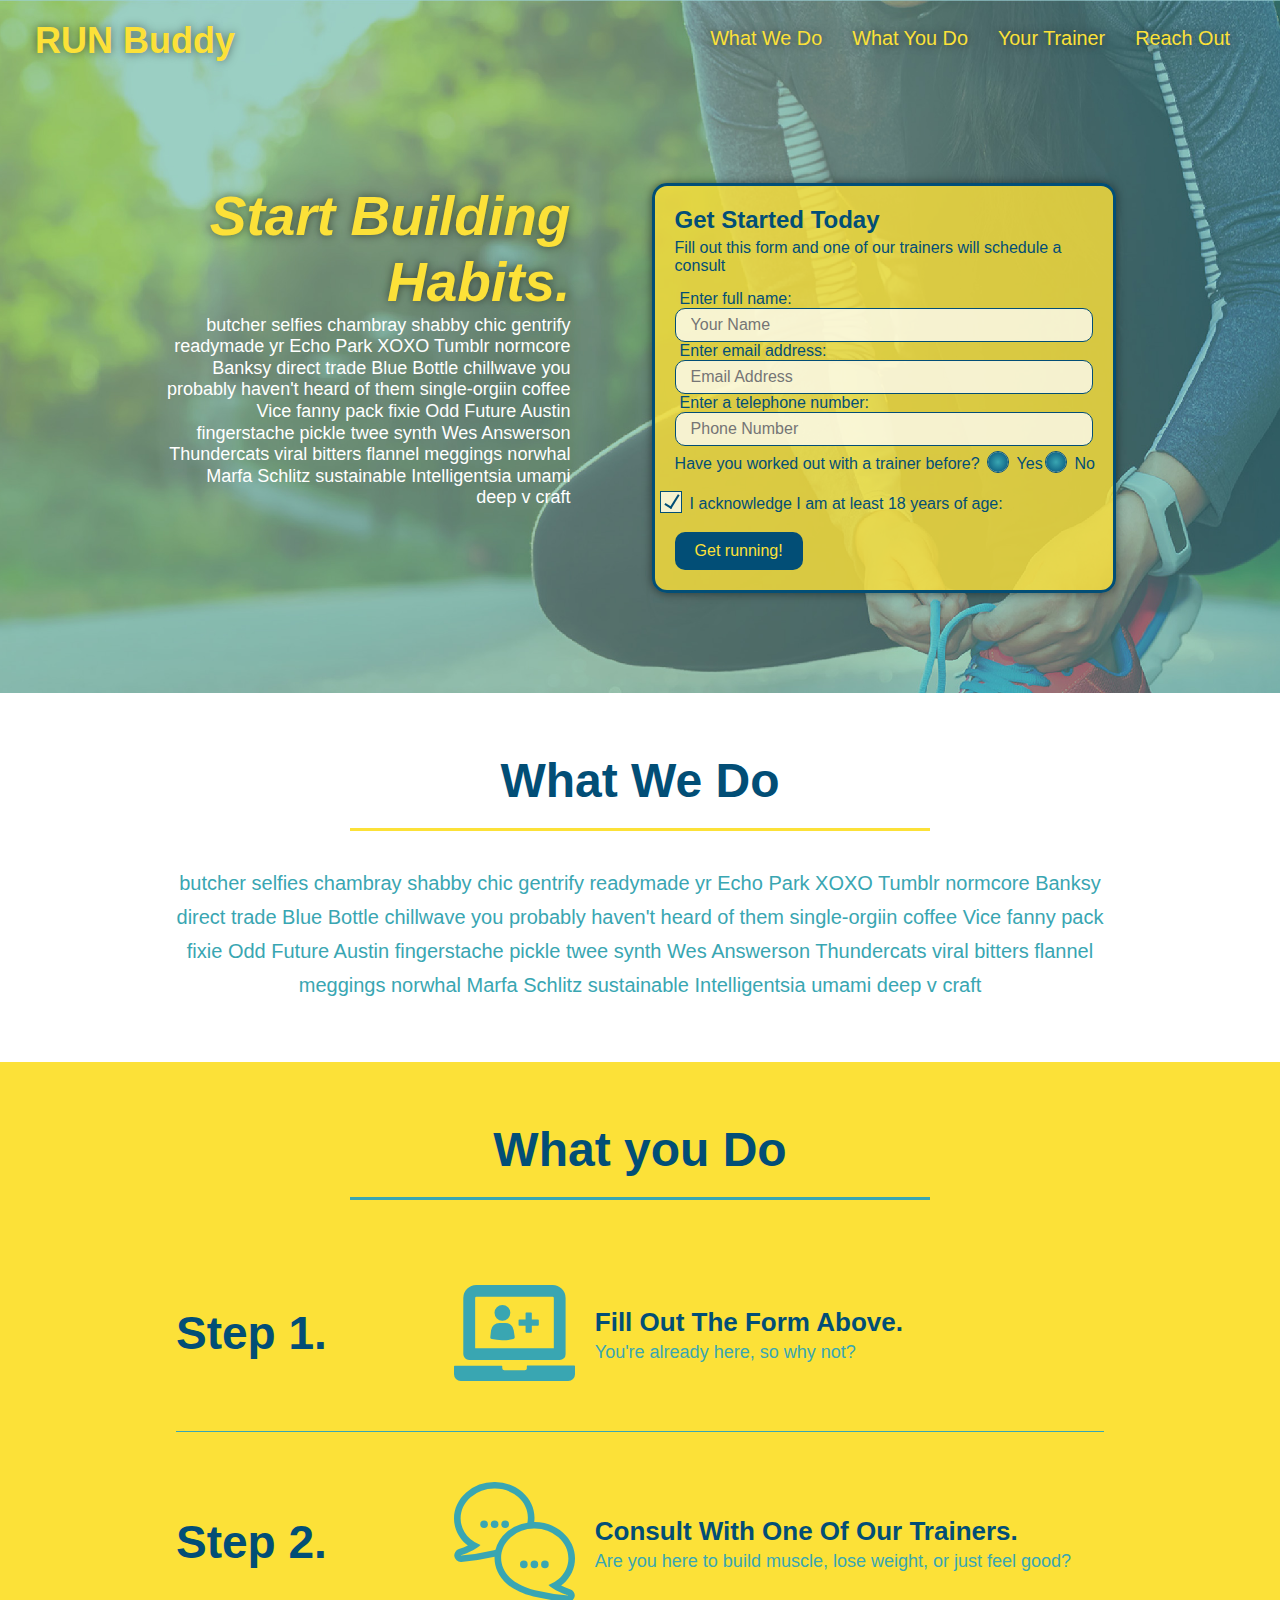
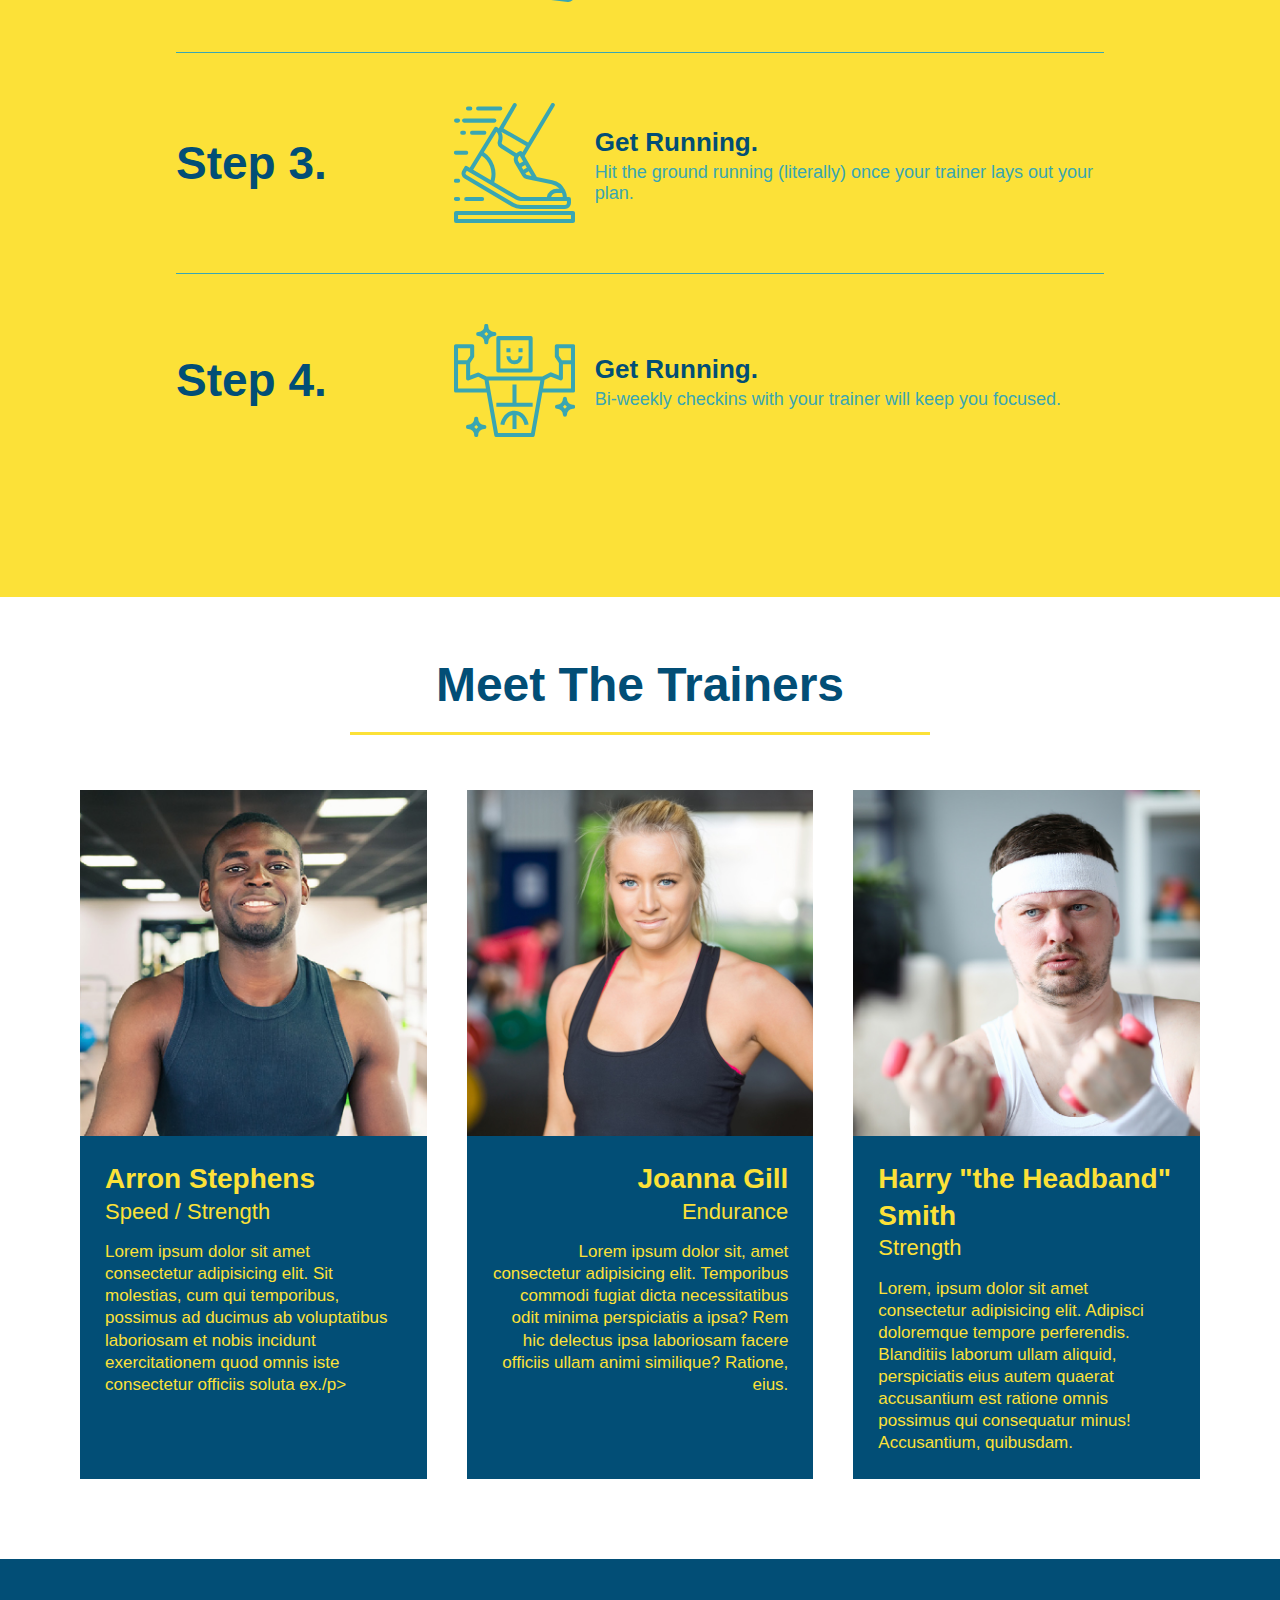
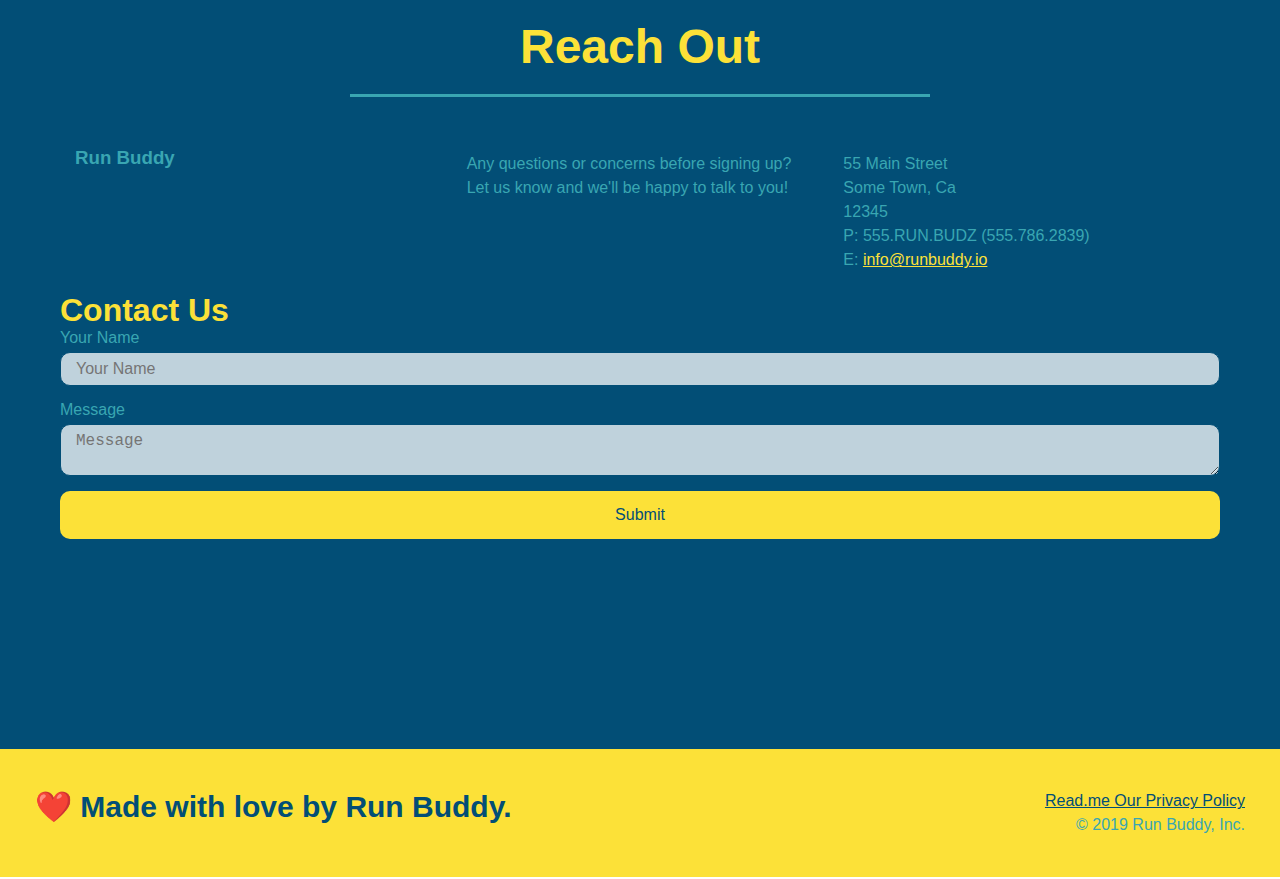
<file: index.html>
<DOCTYPE html>
<html lang="eng">
<head>
    <link rel="stylesheet" href="./assets/css/style.css" />
    <meta charset="UTF-8" />
    <title>Run Buddy</title>
    <meta name="viewport" content="width=device-width, initial-scale=">
<body>
     <!-- navigation -->
    <header>
    <h1>
        <a href="/"> RUN Buddy</a>
    </h1>
    <nav>
         <ul>
             <li>
                <a href="#what-we-do">What We Do</a>
            </li>
            <li>
                <a href="#what-you-do">What You Do</a>
            </li>
            <li>
                <a href="#your-trainers">Your Trainer</a>
            </li>
            <li>
                <a href="#reach-out">Reach Out</a>
            </li>
        </ul>
    </nav>
    </header>
        <!-- hero/jumbotron -->
        <section class="hero">
            <div class="hero-cta">
                <h2> Start Building Habits.</h2>
                <p>
                    butcher selfies chambray shabby chic gentrify readymade yr Echo Park XOXO Tumblr normcore Banksy direct trade Blue
                    Bottle chillwave you probably haven't heard of them single-orgiin coffee Vice fanny pack fixie Odd Future Austin 
                    fingerstache pickle twee synth Wes Answerson Thundercats viral bitters flannel meggings norwhal Marfa Schlitz sustainable Intelligentsia umami deep v craft
                </p>
            </div>

            <div class="hero-form">
                <h3>Get Started Today</h3>
                <p>Fill out this form and one of our trainers will schedule a consult</p>
            <!-- Add form element -->
            <form>
                <label for="name">Enter full name:</label>
                <input type="text" placeholder="Your Name" name="name" id="name" class="form-input"/>

                <label for="email">Enter email address:</label>
                <input type="email" placeholder="Email Address" name="email" id="email" class="form-input"/>

                <label for="phone">Enter a telephone number:</label>
                <input type="tel"placeholder="Phone Number" name="phone" id="phone" class="form-input"/>
                <p>
                    Have you worked out with a trainer before?
                    <span class="radio-wrapper">
                     <input type="radio" name="trainer confirm" id="trainer-yes" />
                     <label for="trainer-yes">Yes</label>
                    </span>
                    <span class="radio-wrapper">
                     <input type="radio" name="trainer confirm" id="trainer-no" />
                     <label for="trainer-no">No</label>
                    </span>
                </p>
                <p>
                    <span class="checkbox-wrapper">
                     <label for="checkbox">I acknowledge I am at least 18 years of age:</label>
                     <input id="checkbox" name="checkbox" type="checkbox" />
                    </span>
                </p>
                <button type="submit">
                    Get running!
                </button>
            </form>
            </div>
        </section>
        <!-- End hero -->

        <!--"what we do" section -->
        <section id="what-we-do" class="intro">
            <div class="flex-row">
                <h2 class="section-title primary-border">
                    What We Do
                </h2>
            </div>
            <div class="flex-row">
            <p> 
                butcher selfies chambray shabby chic gentrify readymade yr Echo Park XOXO Tumblr normcore Banksy direct trade Blue
                Bottle chillwave you probably haven't heard of them single-orgiin coffee Vice fanny pack fixie Odd Future Austin 
                fingerstache pickle twee synth Wes Answerson Thundercats viral bitters flannel meggings norwhal Marfa Schlitz sustainable Intelligentsia umami deep v craft
            </p>
            </div>
        </section>

        <!-- "what you do" section -->
        <section id="what-you-do" class="steps">
            <div class="flex-row">
                <h2 class="section-title secondary-border">What you Do</h2>
            </div>
            <div class="step">
                <h3>Step 1.</h3>
                <div class="step-info"> 
                    <div class="step-img">
                        <img src="./assets/images/step-1.svg" alt=""/>
                    </div>
                    <div class="step-text">
                        <h4>Fill Out The Form Above.</h4>
                        <p>You're already here, so why not?</p>
                    </div>
                </div>
            </div>
            <div class="step">
                <h3>Step 2.</h3>
                <div class="step-info">
                    <div class="step-img">
                    <img src="./assets/images/step-2.svg" alt="" />
                    </div>
                    <div class="step-text">
                        <h4>Consult With One Of Our Trainers.</h4>
                        <p>Are you here to build muscle, lose weight, or just feel good?</p>
                    </div>
                </div>  
            </div>

            <div class="step">
                <h3>Step 3.</h3>
                <div class="step-info">
                    <div class="step-img">
                        <img src="./assets/images/step-3.svg" alt="" />
                    </div>
                    <div class="step-text">
                        <h4>Get Running.</h4>
                        <p>Hit the ground running (literally) once your trainer lays out your plan.</p>
                    </div>
                </div>
            </div>

            <div class="step">
                <h3>Step 4.</h3>
                <div class="step-info">
                    <div class="step-img">
                        <img src="./assets/images/step-4.svg" alt="" />
                    </div>
                    <div class="step-text">
                        <h4>Get Running.</h4>
                        <p>Bi-weekly checkins with your trainer will keep you focused.</p>
                    </div>
                </div>
            </div>
        </section>

 <!-- "meet the trainers" section -->
    <section id="your-trainers" >
        <div class="flex-row">
            <h2 class="section-title primary-border">
                    Meet The Trainers
            </h2>
        </div>
        <div class="trainers">
            <article class="trainer">
                <img src="./assets/images/trainer-1.jpg" alt="Arron Stephens in his workout clothes, ready to pump iron" />
                <div class="trainer-bio text-left">
                    <h3 class="trainer-name">Arron Stephens</h3>
                    <h4 class="trainer-role">Speed / Strength</h4>
                    <p>Lorem ipsum dolor sit amet consectetur adipisicing elit. Sit molestias, cum qui temporibus, possimus ad ducimus ab voluptatibus laboriosam et nobis incidunt exercitationem quod omnis iste consectetur officiis soluta ex./p>
                </div>
            </article>    

            <article class="trainer">
                <img src="./assets/images/trainer-2.jpg" 
                    alt="Joanna Gill cooling off after a workout" />
                <div class="trainer-bio text-right">
                    <h3 class="trainer-name">Joanna Gill</h3>
                    <h4 class="trainer-role">Endurance</h4>
                    <p>Lorem ipsum dolor sit, amet consectetur adipisicing elit. Temporibus commodi fugiat dicta necessitatibus odit minima perspiciatis a ipsa? Rem hic delectus ipsa laboriosam facere officiis ullam animi similique? Ratione, eius.
                    </p>
                </div>
            </article>

            <article class="trainer">
                <img src="./assets/images/trainer-3.jpg" 
                    alt="Harry Smith wearing a headband and lifting comically small pink weights" />
                <div class="trainer-bio text-left">
                    <h3 class="trainer-name">Harry "the Headband" Smith</h3>
                    <h4 class="trainer-role">Strength</h4>
                    <p>Lorem, ipsum dolor sit amet consectetur adipisicing elit. Adipisci doloremque tempore perferendis. Blanditiis laborum ullam aliquid, perspiciatis eius autem quaerat accusantium est ratione omnis possimus qui consequatur minus! Accusantium, quibusdam.</p>
                </div>
            </article>
        </div>
        </section>

        <!-- "reach out" section-->
        <section id="reach out" class="contact">
            <div class="flex-row">
                <h2 class="section-title secondary-border">
                Reach Out
              </h2>
            </div>

            <div class="contact-info" >
                <h3>Run Buddy</h3>
                <p>
                    Any questions or concerns before signing up?
                    <br />
                   Let us know and we'll be happy to talk to you!
                </p>
              
                  <address>
                    55 Main Street <br />
                    Some Town, Ca <br />
                    12345 <br />
                    P: 555.RUN.BUDZ (555.786.2839)<br />
                    E: <a href="mailto://info@runbuddy.io">info@runbuddy.io</a>
                  </address>
              
                </div>
              
                <div class="contact-form">
                  <h3>Contact Us</h3>
                  <form>
                    <label for="contact-name">Your Name</label>
                    <input type="text" id="contact-name" placeholder="Your Name" />
              
                    <label for="contact-message">Message</label>
                    <textarea id="contact-message" placeholder="Message"></textarea>
              
                    <button type="submit">Submit</button>
                  </form>
                </div>
              
                <iframe
                  src="https://www.google.com/maps/embed?pb=!1m14!1m12!1m3!1d12182.30520634488!2d-74.0652613!3d40.2407219!2m3!1f0!2f0!3f0!3m2!1i1024!2i768!4f13.1!5e0!3m2!1sen!2sus!4v1561060983193!5m2!1sen!2sus"
                  frameborder="0" style="border:0" allowfullscreen>
                </iframe>
              
              </div>  
        </section>

        <!-- footer -->
        <footer class="flex-row">
                <h2>❤️ Made with love by Run Buddy.</h2>
            <div>
                <a href="./privacy-policy.html">Read.me Our Privacy Policy</a><br/>
                &copy; 2019 Run Buddy, Inc.
            </div>
        </footer>
</body>
</html>
</file>
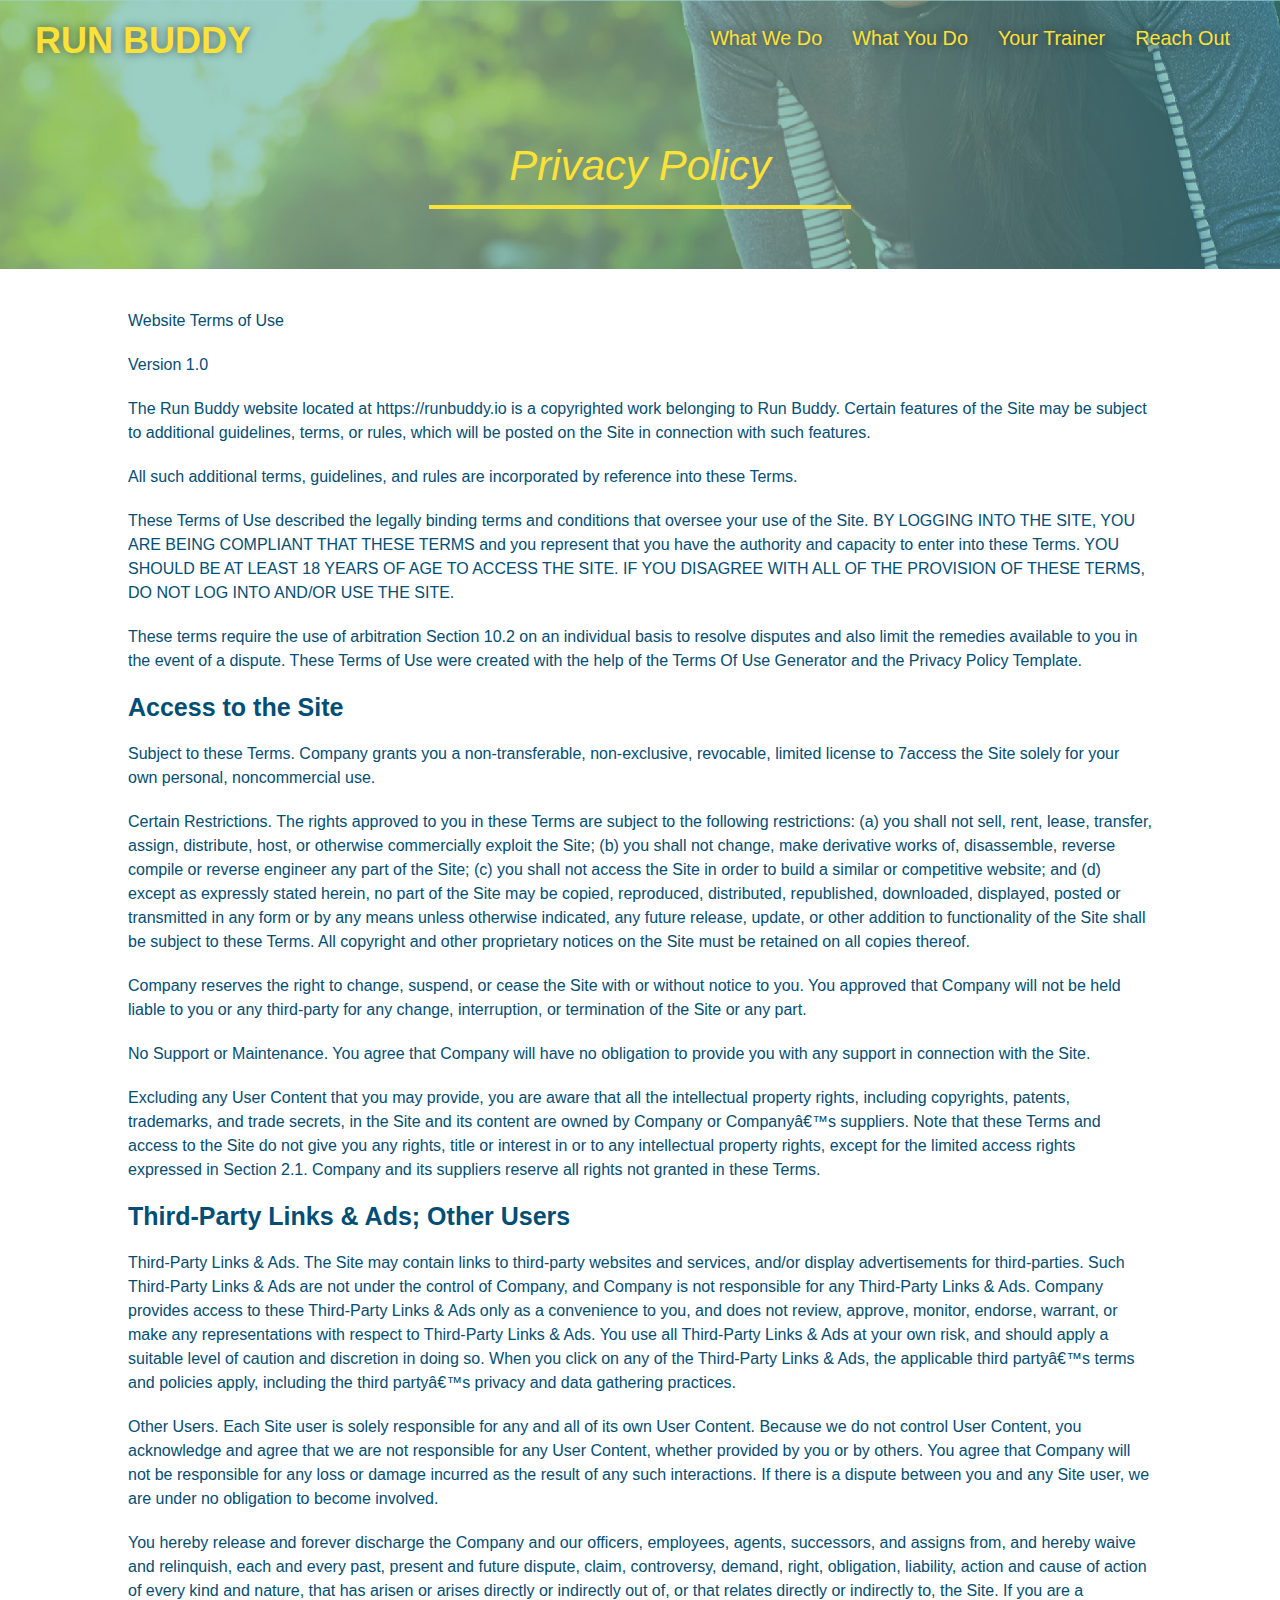
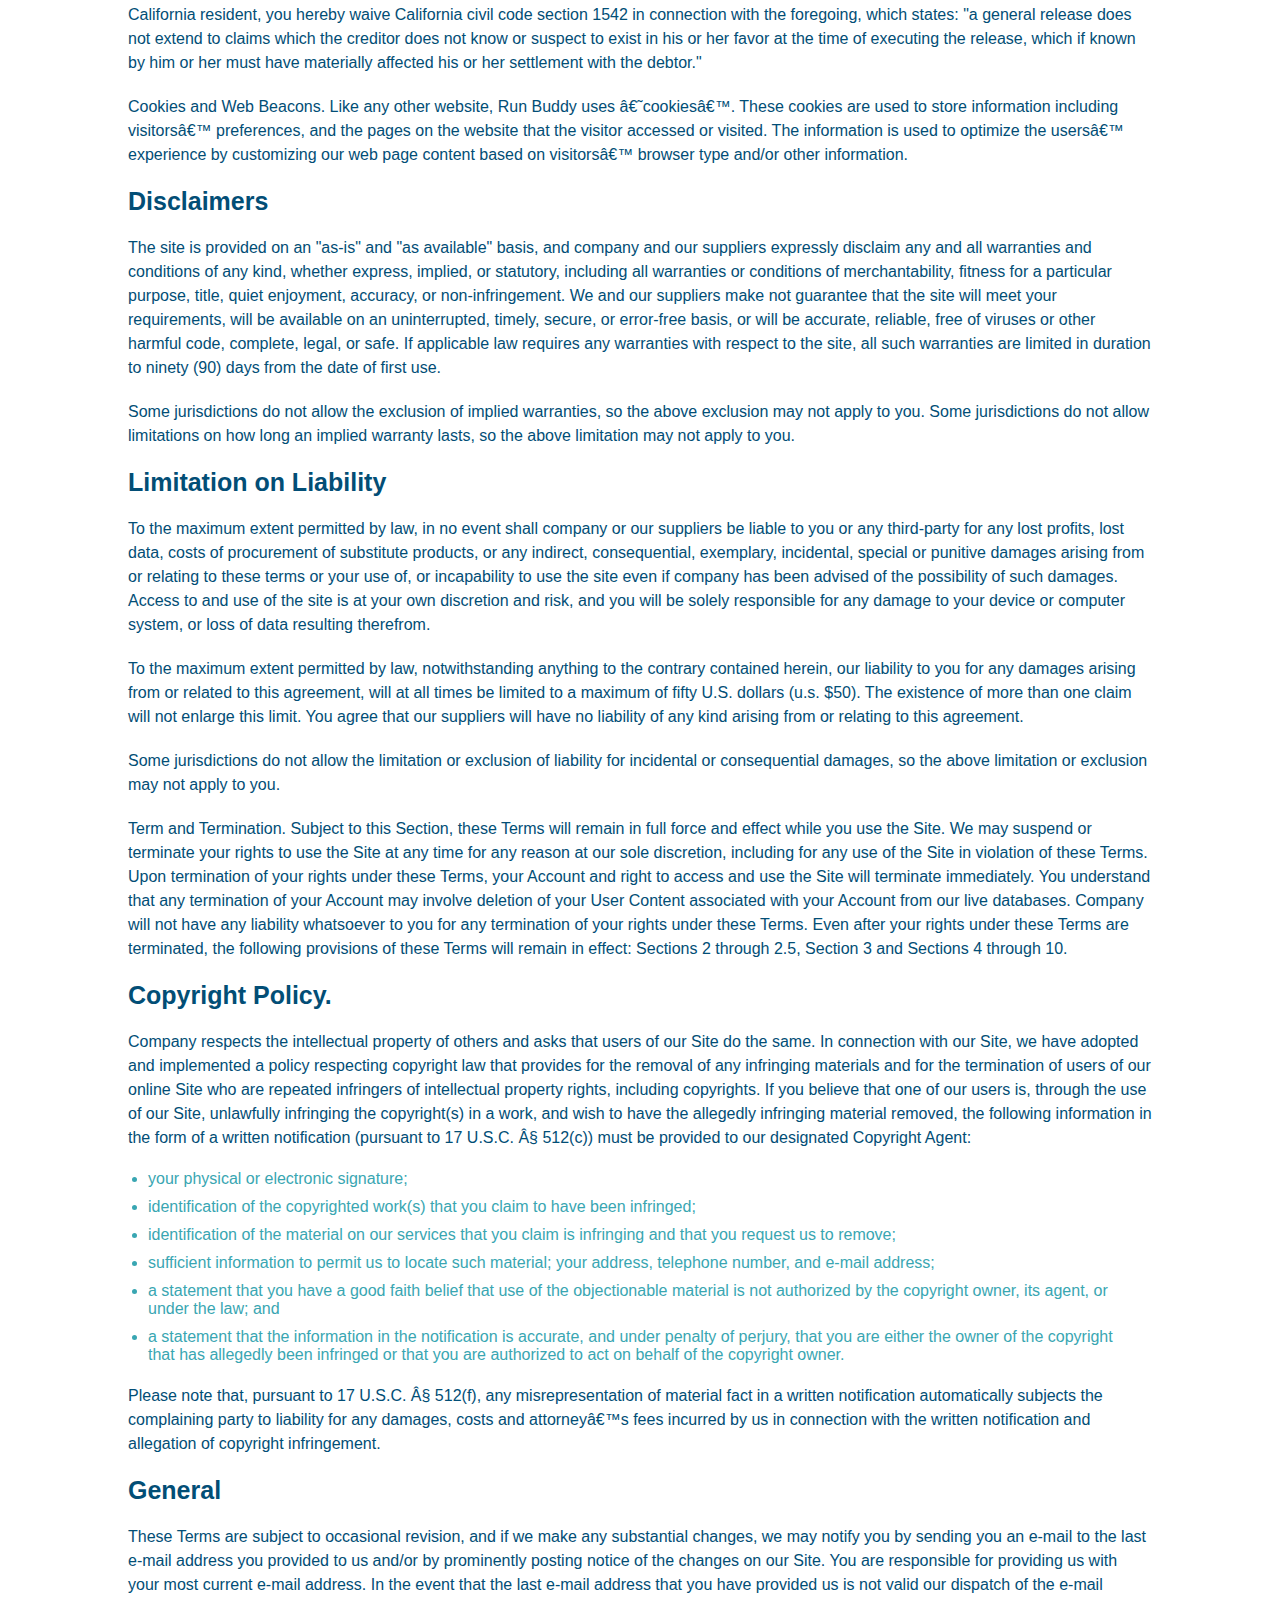
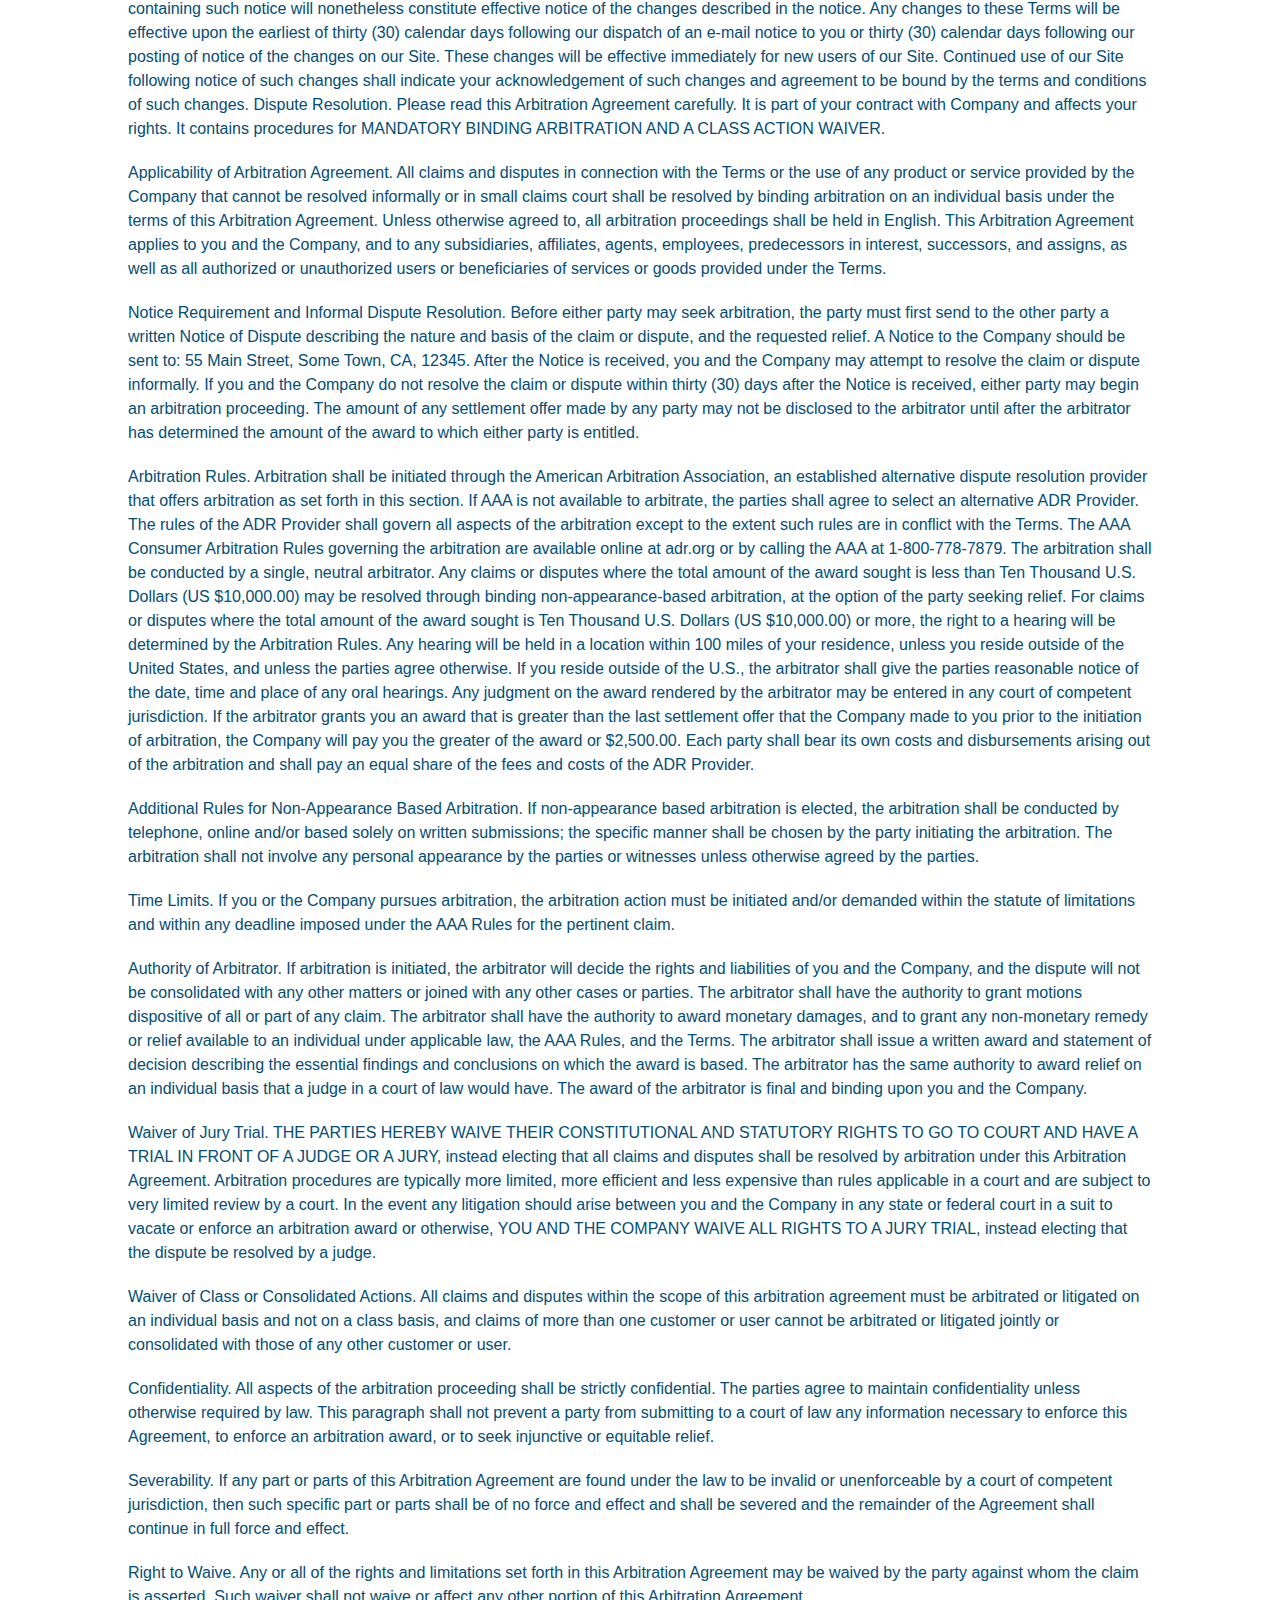
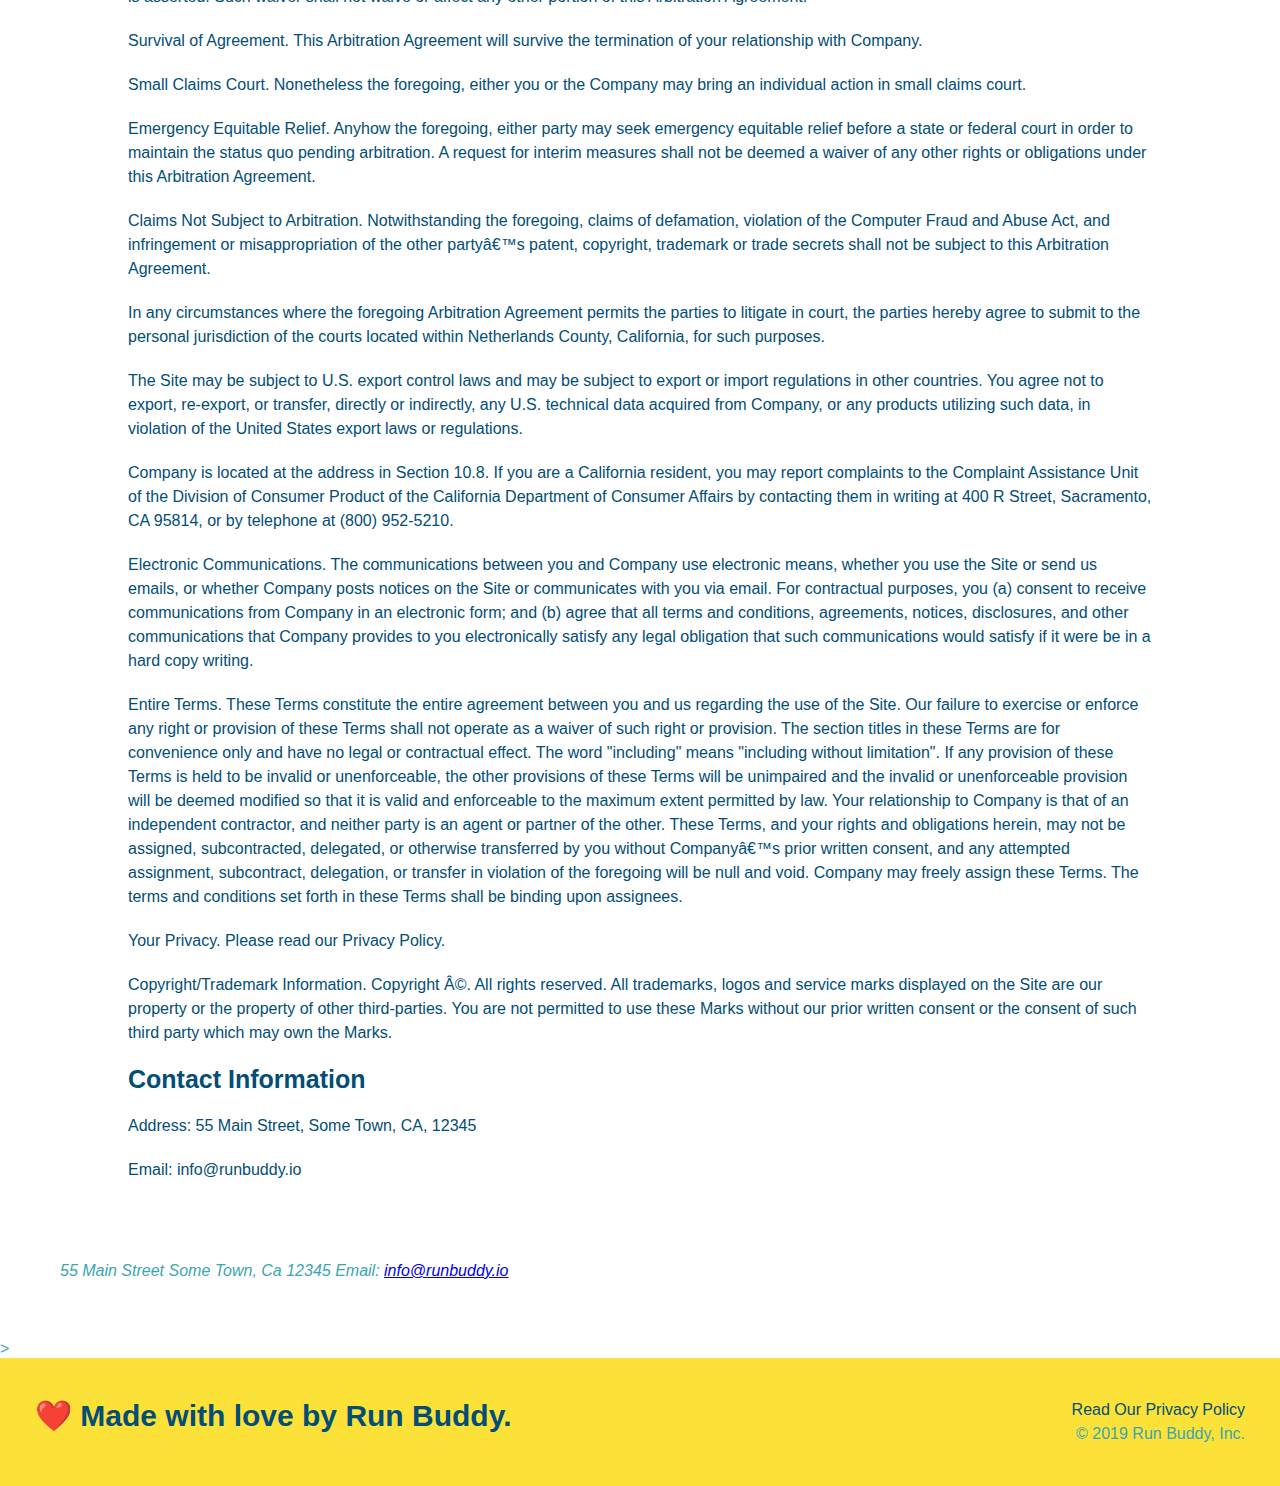
<file: privacy-policy.html>
<!DOCTYPE html>
<html lang="eng">
<head>

  <meta charset="UTF-8" />
  <link rel="stylesheet" href="./assets/css/secondary-styles.css" />
  <link rel="stylesheet" href="./assets/css/style.css" />
  <title>Privacy Policy - Run Buddy</title>
  <meta name="viewport" content="width=device-width, initial-scale=1.0" />
</head>

<body>
  <header>
    <h1>
      <a href="/">RUN BUDDY
      </a>
      </h1>
      <nav>
        <ul>
          <li>
            <a href="./index.html#what-we-do">What We Do</a>
          </li>
          <li>
            <a href="./index.html#what-you-do">What You Do</a>
          </li>
          <li>
            <a href="./index.html#your-trainers">Your Trainer</a>
          </li>
          <li>
            <a href="./index.html#reach-out">Reach Out</a>
          </li>
        </ul>
      </nav>
  </header>
    
<section class="hero hero-secondary">
  <h2 class="page-title">
    Privacy Policy
    </h2></section>   

<article class="secondary-content">
  <p>
    Website Terms of Use
  </p>
    
  <p>
    Version 1.0
  </p>
    
  <p>
    The Run Buddy website located at https://runbuddy.io is a copyrighted work belonging to Run Buddy. Certain
    features of the Site may be subject to additional guidelines, terms, or rules, which will be posted on the Site
    in connection with such features.
  </p>
    
  <p>
    All such additional terms, guidelines, and rules are incorporated by reference into these Terms.
  </p>
    
  <p>
    These Terms of Use described the legally binding terms and conditions that oversee your use of the Site. BY
    LOGGING INTO THE SITE, YOU ARE BEING COMPLIANT THAT THESE TERMS and you represent that you have the authority
    and capacity to enter into these Terms. YOU SHOULD BE AT LEAST 18 YEARS OF AGE TO ACCESS THE SITE. IF YOU
    DISAGREE WITH ALL OF THE PROVISION OF THESE TERMS, DO NOT LOG INTO AND/OR USE THE SITE.
  </p>
    
  <p>
    These terms require the use of arbitration Section 10.2 on an individual basis to resolve disputes and also
    limit the remedies available to you in the event of a dispute. These Terms of Use were created with the help of
    the Terms Of Use Generator and the Privacy Policy Template.
  </p>
    
  <h3>
    Access to the Site
  </h3>
    
  <p>
    Subject to these Terms. Company grants you a non-transferable, non-exclusive, revocable, limited license to
     7access the Site solely for your own personal, noncommercial use.
  </p>
    
  <p>
    Certain Restrictions. The rights approved to you in these Terms are subject to the following restrictions: (a)
     you shall not sell, rent, lease, transfer, assign, distribute, host, or otherwise commercially exploit the Site;
    (b) you shall not change, make derivative works of, disassemble, reverse compile or reverse engineer any part of
    the Site; (c) you shall not access the Site in order to build a similar or competitive website; and (d) except
    as expressly stated herein, no part of the Site may be copied, reproduced, distributed, republished, downloaded,
    displayed, posted or transmitted in any form or by any means unless otherwise indicated, any future release,
    update, or other addition to functionality of the Site shall be subject to these Terms. All copyright and other
    proprietary notices on the Site must be retained on all copies thereof.
    </p>
    
    <p>
    Company reserves the right to change, suspend, or cease the Site with or without notice to you. You approved
     that Company will not be held liable to you or any third-party for any change, interruption, or termination of
    the Site or any part.
    </p>
    
          <p>
            No Support or Maintenance. You agree that Company will have no obligation to provide you with any support in
            connection with the Site.
          </p>
    
          <p>
            Excluding any User Content that you may provide, you are aware that all the intellectual property rights,
            including copyrights, patents, trademarks, and trade secrets, in the Site and its content are owned by Company
            or Companyâ€™s suppliers. Note that these Terms and access to the Site do not give you any rights, title or
            interest in or to any intellectual property rights, except for the limited access rights expressed in Section
            2.1. Company and its suppliers reserve all rights not granted in these Terms.
          </p>
    
          <h3>
            Third-Party Links & Ads; Other Users
          </h3>
    
          <p>
            Third-Party Links & Ads. The Site may contain links to third-party websites and services, and/or display
            advertisements for third-parties. Such Third-Party Links & Ads are not under the control of Company, and Company
            is not responsible for any Third-Party Links & Ads. Company provides access to these Third-Party Links & Ads
            only as a convenience to you, and does not review, approve, monitor, endorse, warrant, or make any
            representations with respect to Third-Party Links & Ads. You use all Third-Party Links & Ads at your own risk,
            and should apply a suitable level of caution and discretion in doing so. When you click on any of the
            Third-Party Links & Ads, the applicable third partyâ€™s terms and policies apply, including the third partyâ€™s
            privacy and data gathering practices.
          </p>
    
          <p>
            Other Users. Each Site user is solely responsible for any and all of its own User Content. Because we do not
            control User Content, you acknowledge and agree that we are not responsible for any User Content, whether
            provided by you or by others. You agree that Company will not be responsible for any loss or damage incurred as
            the result of any such interactions. If there is a dispute between you and any Site user, we are under no
            obligation to become involved.
          </p>
    
          <p>
            You hereby release and forever discharge the Company and our officers, employees, agents, successors, and
            assigns from, and hereby waive and relinquish, each and every past, present and future dispute, claim,
            controversy, demand, right, obligation, liability, action and cause of action of every kind and nature, that has
            arisen or arises directly or indirectly out of, or that relates directly or indirectly to, the Site. If you are
            a California resident, you hereby waive California civil code section 1542 in connection with the foregoing,
            which states: "a general release does not extend to claims which the creditor does not know or suspect to exist
            in his or her favor at the time of executing the release, which if known by him or her must have materially
            affected his or her settlement with the debtor."
          </p>
    
          <p>
            Cookies and Web Beacons. Like any other website, Run Buddy uses â€˜cookiesâ€™. These cookies are used to store
            information including visitorsâ€™ preferences, and the pages on the website that the visitor accessed or visited.
            The information is used to optimize the usersâ€™ experience by customizing our web page content based on visitorsâ€™
            browser type and/or other information.
          </p>
    
          <h3>
            Disclaimers
          </h3>
    
          <p>
            The site is provided on an "as-is" and "as available" basis, and company and our suppliers expressly disclaim
            any and all warranties and conditions of any kind, whether express, implied, or statutory, including all
            warranties or conditions of merchantability, fitness for a particular purpose, title, quiet enjoyment, accuracy,
            or non-infringement. We and our suppliers make not guarantee that the site will meet your requirements, will be
            available on an uninterrupted, timely, secure, or error-free basis, or will be accurate, reliable, free of
            viruses or other harmful code, complete, legal, or safe. If applicable law requires any warranties with respect
            to the site, all such warranties are limited in duration to ninety (90) days from the date of first use.
          </p>
    
          <p>
            Some jurisdictions do not allow the exclusion of implied warranties, so the above exclusion may not apply to
            you. Some jurisdictions do not allow limitations on how long an implied warranty lasts, so the above limitation
            may not apply to you.
          </p>
    
          <h3>
            Limitation on Liability
          </h3>
    
          <p>
            To the maximum extent permitted by law, in no event shall company or our suppliers be liable to you or any
            third-party for any lost profits, lost data, costs of procurement of substitute products, or any indirect,
            consequential, exemplary, incidental, special or punitive damages arising from or relating to these terms or
            your use of, or incapability to use the site even if company has been advised of the possibility of such
            damages. Access to and use of the site is at your own discretion and risk, and you will be solely responsible
            for any damage to your device or computer system, or loss of data resulting therefrom.
          </p>
    
          <p>
            To the maximum extent permitted by law, notwithstanding anything to the contrary contained herein, our liability
            to you for any damages arising from or related to this agreement, will at all times be limited to a maximum of
            fifty U.S. dollars (u.s. $50). The existence of more than one claim will not enlarge this limit. You agree that
            our suppliers will have no liability of any kind arising from or relating to this agreement.
          </p>
    
          <p>
            Some jurisdictions do not allow the limitation or exclusion of liability for incidental or consequential
            damages, so the above limitation or exclusion may not apply to you.
          </p>
    
          <p>
            Term and Termination. Subject to this Section, these Terms will remain in full force and effect while you use
            the Site. We may suspend or terminate your rights to use the Site at any time for any reason at our sole
            discretion, including for any use of the Site in violation of these Terms. Upon termination of your rights under
            these Terms, your Account and right to access and use the Site will terminate immediately. You understand that
            any termination of your Account may involve deletion of your User Content associated with your Account from our
            live databases. Company will not have any liability whatsoever to you for any termination of your rights under
            these Terms. Even after your rights under these Terms are terminated, the following provisions of these Terms
            will remain in effect: Sections 2 through 2.5, Section 3 and Sections 4 through 10.
          </p>
    
          <h3>
            Copyright Policy.
          </h3>
    
          <p>
            Company respects the intellectual property of others and asks that users of our Site do the same. In connection
            with our Site, we have adopted and implemented a policy respecting copyright law that provides for the removal
            of any infringing materials and for the termination of users of our online Site who are repeated infringers of
            intellectual property rights, including copyrights. If you believe that one of our users is, through the use of
            our Site, unlawfully infringing the copyright(s) in a work, and wish to have the allegedly infringing material
            removed, the following information in the form of a written notification (pursuant to 17 U.S.C. Â§ 512(c)) must
            be provided to our designated Copyright Agent:
          </p>
    
          <ul>
            <li>
              your physical or electronic signature;
            </li>
            <li>
              identification of the copyrighted work(s) that you claim to have been infringed;
            </li>
            <li>
              identification of the material on our services that you claim is infringing and that you request us to remove;
            </li>
            <li>
              sufficient information to permit us to locate such material; your address, telephone number, and e-mail
              address;
            </li>
            <li>
              a statement that you have a good faith belief that use of the objectionable material is not authorized by the
              copyright owner, its agent, or under the law; and
            </li>
            <li>
              a statement that the information in the notification is accurate, and under penalty of perjury, that you are
              either the owner of the copyright that has allegedly been infringed or that you are authorized to act on
              behalf of the copyright owner.
            </li>
          </ul>
    
          <p>
            Please note that, pursuant to 17 U.S.C. Â§ 512(f), any misrepresentation of material fact in a written
            notification automatically subjects the complaining party to liability for any damages, costs and attorneyâ€™s
            fees incurred by us in connection with the written notification and allegation of copyright infringement.
          </p>
    
          <h3>
            General
          </h3>
    
          <p>
            These Terms are subject to occasional revision, and if we make any substantial changes, we may notify you by
            sending you an e-mail to the last e-mail address you provided to us and/or by prominently posting notice of the
            changes on our Site. You are responsible for providing us with your most current e-mail address. In the event
            that the last e-mail address that you have provided us is not valid our dispatch of the e-mail containing such
            notice will nonetheless constitute effective notice of the changes described in the notice. Any changes to these
            Terms will be effective upon the earliest of thirty (30) calendar days following our dispatch of an e-mail
            notice to you or thirty (30) calendar days following our posting of notice of the changes on our Site. These
            changes will be effective immediately for new users of our Site. Continued use of our Site following notice of
            such changes shall indicate your acknowledgement of such changes and agreement to be bound by the terms and
            conditions of such changes. Dispute Resolution. Please read this Arbitration Agreement carefully. It is part of
            your contract with Company and affects your rights. It contains procedures for MANDATORY BINDING ARBITRATION AND
            A CLASS ACTION WAIVER.
          </p>
    
          <p>
            Applicability of Arbitration Agreement. All claims and disputes in connection with the Terms or the use of any
            product or service provided by the Company that cannot be resolved informally or in small claims court shall be
            resolved by binding arbitration on an individual basis under the terms of this Arbitration Agreement. Unless
            otherwise agreed to, all arbitration proceedings shall be held in English. This Arbitration Agreement applies to
            you and the Company, and to any subsidiaries, affiliates, agents, employees, predecessors in interest,
            successors, and assigns, as well as all authorized or unauthorized users or beneficiaries of services or goods
            provided under the Terms.
          </p>
    
          <p>
            Notice Requirement and Informal Dispute Resolution. Before either party may seek arbitration, the party must
            first send to the other party a written Notice of Dispute describing the nature and basis of the claim or
            dispute, and the requested relief. A Notice to the Company should be sent to: 55 Main Street, Some Town, CA,
            12345. After the Notice is received, you and the Company may attempt to resolve the claim or dispute informally.
            If you and the Company do not resolve the claim or dispute within thirty (30) days after the Notice is received,
            either party may begin an arbitration proceeding. The amount of any settlement offer made by any party may not
            be disclosed to the arbitrator until after the arbitrator has determined the amount of the award to which either
            party is entitled.
          </p>
    
          <p>
            Arbitration Rules. Arbitration shall be initiated through the American Arbitration Association, an established
            alternative dispute resolution provider that offers arbitration as set forth in this section. If AAA is not
            available to arbitrate, the parties shall agree to select an alternative ADR Provider. The rules of the ADR
            Provider shall govern all aspects of the arbitration except to the extent such rules are in conflict with the
            Terms. The AAA Consumer Arbitration Rules governing the arbitration are available online at adr.org or by
            calling the AAA at 1-800-778-7879. The arbitration shall be conducted by a single, neutral arbitrator. Any
            claims or disputes where the total amount of the award sought is less than Ten Thousand U.S. Dollars (US
            $10,000.00) may be resolved through binding non-appearance-based arbitration, at the option of the party seeking
            relief. For claims or disputes where the total amount of the award sought is Ten Thousand U.S. Dollars (US
            $10,000.00) or more, the right to a hearing will be determined by the Arbitration Rules. Any hearing will be
            held in a location within 100 miles of your residence, unless you reside outside of the United States, and
            unless the parties agree otherwise. If you reside outside of the U.S., the arbitrator shall give the parties
            reasonable notice of the date, time and place of any oral hearings. Any judgment on the award rendered by the
            arbitrator may be entered in any court of competent jurisdiction. If the arbitrator grants you an award that is
            greater than the last settlement offer that the Company made to you prior to the initiation of arbitration, the
            Company will pay you the greater of the award or $2,500.00. Each party shall bear its own costs and
            disbursements arising out of the arbitration and shall pay an equal share of the fees and costs of the ADR
            Provider.
          </p>
    
          <p>
            Additional Rules for Non-Appearance Based Arbitration. If non-appearance based arbitration is elected, the
            arbitration shall be conducted by telephone, online and/or based solely on written submissions; the specific
            manner shall be chosen by the party initiating the arbitration. The arbitration shall not involve any personal
            appearance by the parties or witnesses unless otherwise agreed by the parties.
          </p>
    
          <p>
            Time Limits. If you or the Company pursues arbitration, the arbitration action must be initiated and/or demanded
            within the statute of limitations and within any deadline imposed under the AAA Rules for the pertinent claim.
          </p>
    
          <p>
            Authority of Arbitrator. If arbitration is initiated, the arbitrator will decide the rights and liabilities of
            you and the Company, and the dispute will not be consolidated with any other matters or joined with any other
            cases or parties. The arbitrator shall have the authority to grant motions dispositive of all or part of any
            claim. The arbitrator shall have the authority to award monetary damages, and to grant any non-monetary remedy
            or relief available to an individual under applicable law, the AAA Rules, and the Terms. The arbitrator shall
            issue a written award and statement of decision describing the essential findings and conclusions on which the
            award is based. The arbitrator has the same authority to award relief on an individual basis that a judge in a
            court of law would have. The award of the arbitrator is final and binding upon you and the Company.
          </p>
    
          <p>
            Waiver of Jury Trial. THE PARTIES HEREBY WAIVE THEIR CONSTITUTIONAL AND STATUTORY RIGHTS TO GO TO COURT AND HAVE
            A TRIAL IN FRONT OF A JUDGE OR A JURY, instead electing that all claims and disputes shall be resolved by
            arbitration under this Arbitration Agreement. Arbitration procedures are typically more limited, more efficient
            and less expensive than rules applicable in a court and are subject to very limited review by a court. In the
            event any litigation should arise between you and the Company in any state or federal court in a suit to vacate
            or enforce an arbitration award or otherwise, YOU AND THE COMPANY WAIVE ALL RIGHTS TO A JURY TRIAL, instead
            electing that the dispute be resolved by a judge.
          </p>
    
          <p>
            Waiver of Class or Consolidated Actions. All claims and disputes within the scope of this arbitration agreement
            must be arbitrated or litigated on an individual basis and not on a class basis, and claims of more than one
            customer or user cannot be arbitrated or litigated jointly or consolidated with those of any other customer or
            user.
          </p>
    
          <p>
            Confidentiality. All aspects of the arbitration proceeding shall be strictly confidential. The parties agree to
            maintain confidentiality unless otherwise required by law. This paragraph shall not prevent a party from
            submitting to a court of law any information necessary to enforce this Agreement, to enforce an arbitration
            award, or to seek injunctive or equitable relief.
          </p>
    
          <p>
            Severability. If any part or parts of this Arbitration Agreement are found under the law to be invalid or
            unenforceable by a court of competent jurisdiction, then such specific part or parts shall be of no force and
            effect and shall be severed and the remainder of the Agreement shall continue in full force and effect.
          </p>
    
          <p>
            Right to Waive. Any or all of the rights and limitations set forth in this Arbitration Agreement may be waived
            by the party against whom the claim is asserted. Such waiver shall not waive or affect any other portion of this
            Arbitration Agreement.
          </p>
    
          <p>
            Survival of Agreement. This Arbitration Agreement will survive the termination of your relationship with
            Company.
          </p>
    
          <p>
            Small Claims Court. Nonetheless the foregoing, either you or the Company may bring an individual action in small
            claims court.
          </p>
    
          <p>
            Emergency Equitable Relief. Anyhow the foregoing, either party may seek emergency equitable relief before a
            state or federal court in order to maintain the status quo pending arbitration. A request for interim measures
            shall not be deemed a waiver of any other rights or obligations under this Arbitration Agreement.
          </p>
    
          <p>
            Claims Not Subject to Arbitration. Notwithstanding the foregoing, claims of defamation, violation of the
            Computer Fraud and Abuse Act, and infringement or misappropriation of the other partyâ€™s patent, copyright,
            trademark or trade secrets shall not be subject to this Arbitration Agreement.
          </p>
    
          <p>
            In any circumstances where the foregoing Arbitration Agreement permits the parties to litigate in court, the
            parties hereby agree to submit to the personal jurisdiction of the courts located within Netherlands County,
            California, for such purposes.
          </p>
    
          <p>
            The Site may be subject to U.S. export control laws and may be subject to export or import regulations in other
            countries. You agree not to export, re-export, or transfer, directly or indirectly, any U.S. technical data
            acquired from Company, or any products utilizing such data, in violation of the United States export laws or
            regulations.
          </p>
    
          <p>
            Company is located at the address in Section 10.8. If you are a California resident, you may report complaints
            to the Complaint Assistance Unit of the Division of Consumer Product of the California Department of Consumer
            Affairs by contacting them in writing at 400 R Street, Sacramento, CA 95814, or by telephone at (800) 952-5210.
          </p>
    
          <p>
            Electronic Communications. The communications between you and Company use electronic means, whether you use the
            Site or send us emails, or whether Company posts notices on the Site or communicates with you via email. For
            contractual purposes, you (a) consent to receive communications from Company in an electronic form; and (b)
            agree that all terms and conditions, agreements, notices, disclosures, and other communications that Company
            provides to you electronically satisfy any legal obligation that such communications would satisfy if it were be
            in a hard copy writing.
          </p>
    
          <p>
            Entire Terms. These Terms constitute the entire agreement between you and us regarding the use of the Site. Our
            failure to exercise or enforce any right or provision of these Terms shall not operate as a waiver of such right
            or provision. The section titles in these Terms are for convenience only and have no legal or contractual
            effect. The word "including" means "including without limitation". If any provision of these Terms is held to be
            invalid or unenforceable, the other provisions of these Terms will be unimpaired and the invalid or
            unenforceable provision will be deemed modified so that it is valid and enforceable to the maximum extent
            permitted by law. Your relationship to Company is that of an independent contractor, and neither party is an
            agent or partner of the other. These Terms, and your rights and obligations herein, may not be assigned,
            subcontracted, delegated, or otherwise transferred by you without Companyâ€™s prior written consent, and any
            attempted assignment, subcontract, delegation, or transfer in violation of the foregoing will be null and void.
            Company may freely assign these Terms. The terms and conditions set forth in these Terms shall be binding upon
            assignees.
          </p>
    
          <p>
            Your Privacy. Please read our Privacy Policy.
          </p>
    
          <p>
            Copyright/Trademark Information. Copyright Â©. All rights reserved. All trademarks, logos and service marks
            displayed on the Site are our property or the property of other third-parties. You are not permitted to use
            these Marks without our prior written consent or the consent of such third party which may own the Marks.
          </p>
    
          <h3>
            Contact Information
          </h3>
    
          <p>
            Address: 55 Main Street, Some Town, CA, 12345
          </p>
    
          <p>
            Email: info@runbuddy.io
          </p>
    
    </article>
    
    <section>
        <address>
            55 Main Street Some Town, Ca 12345
            Email: <a href="mailto:info@runbuddy.io">info@runbuddy.io</a>
            </address>
    </section>
>
    <footer>
        <h2>❤️ Made with love by Run Buddy.</h2>
            <div>
                <a>Read Our Privacy Policy</a><br/>
                &copy; 2019 Run Buddy, Inc.
            </div>
    </footer>
</body>
</html>
</file>
<file: assets/css/style.css>
* {
    box-sizing: border-box;
    margin: 0;
    padding: 0;
  }

  :root {
      --primary-color: #fce138;
      --secondary-color: #024e76;
      --tertiary-color: #39a6b2;
  }
  
  body {
    color: var(--tertiary-color);
    font-family: Helvetica, Arial, sans-serif;
  }
  
  
  /* HEADER / NAV BAR STYLES START */
  
  header {
    padding: 20px 35px;
    background-color: var(--tertiary-color);
    display: flex;
    justify-content: space-between;
    flex-wrap: wrap;
    position: sticky;
    top: 0;
    background-image: url("../images/hero-bg.jpg");
    background-size: cover;
    background-position: 80%;
    background-attachment: fixed;
    z-index: 9999;
  }
  
  header h1 {
    font-weight: bold;
    margin: 0;
    font-size: 36px;
    color: var(--primary-color);
    text-shadow: 0 0 10px rgba(0, 0, 0, 0.5);
  }
  
  header a {
    text-decoration: none;
    color: var(--primary-color);
  }
  
  header nav {
    margin: 7px 0;
  }
  
  header nav ul {
    display: flex;
    flex-wrap: wrap;
    justify-content: space-between;
    align-items: center;
    list-style: none;
    text-shadow: 0 0 10px rgba(0, 0, 0, 0.5);
  }
  
  header nav ul li a {
    padding: 10px 15px;
    font-weight: lighter;
    font-size: 1.55vw;
  }

  header nav ul li a:hover {
    background: var(--primary-color);
    color: var(--secondary-color);
    border-radius: 15px;
    text-shadow: none;
}
  
  /* HEADER / NAVBAR STYLES END */
  
  
  
  /* FOOTER STYLES START */
  footer {
    background: var(--primary-color);
    padding: 40px 35px;
    display: flex;
    justify-content: space-between;
    flex-wrap: wrap;
    width: 100%;
  }
  
  footer h2 {
    color: var(--secondary-color);
    font-size: 30px;
    margin: 0;
  }
  
  footer div {
    line-height: 1.5;
    text-align: right;
  }
  
  footer a {
    color: var(--secondary-color);
  }
  /* END FOOTER STYLES */
  
  /* STYLE ALL SECTION TAGS */
  section {
    padding: 60px;
  }
  
  /* HERO STYLES START */
  .hero {
    background-image: url('../images/hero-bg.jpg');
    background-size: cover;
    background-position: center;
    display: flex;
    justify-content: center;
    flex-wrap: wrap;
    align-items: flex-start;
    background-position: 80%;
    background-attachment: fixed;
  }
  
  .hero-cta {
    width: 35%;
    text-align: right;
    margin: 3.5%;
    color: #fff;
    font-size: 18px;
    line-height: 1.2;
  }
  
  .hero-cta h2 {
    font-style: italic;
    font-size: 55px;
    color: var(--primary-color);
    text-shadow: 0 0 10px rgba(0, 0, 0, 0.5);
  }
  
  .hero-form {
    border: 3px solid var(--secondary-color);
    background-color: rgba(252, 225, 56, .8);
    padding: 20px;
    color: var(--secondary-color);
    width: 40%;
    margin: 3.5%;
    box-shadow: 0 0 10px rgba(0, 0, 0, 0.5);
    display: flex;
    border-radius: 15px;
    flex-direction: column;
  }
  
  .hero-form h3 {
    font-size: 24px;
    margin: 0;
  }
  .hero-form p {
    margin: 5px 0 15px 0;
  }
  
  .checkbox-wrapper input, .radio-wrapper input {
      opacity: 0;
  }

  .checkbox-wrapper label, .radio-wrapper label {
      position: relative;
      left: 10px;
      margin: 10px;
      line-height: 1.6;
  }

  .checkbox-wrapper label::before, .radio-wrapper label::before {
      content: "";
      height: 20px;
      width: 20px;
      background: rgba(255, 255, 255, .75);
      border: 1px solid var(--secondary-color);
      position: absolute;
      top: -4px;
      left: -30px;
  }

  .radio-wrapper label::before {
      border-radius: 50%;
  }

  .radio-wrapper label::after {
      content: "";
      width: 20px;
      height: 20px;
      border-radius: 50%;
      background: var(--secondary-color);
      position: absolute;
      left: -29px;
      top: -3px;
      background-image: radial-gradient(circle, var(--tertiary-color), var(--secondary-color));
  }

.checkbox-wrapper input + label::after,
.radio-wrapper input + label ::after {
    content: none;
}

.checkbox-wrapper input:checked + label::after, 
.radio-wrapper input:checked + label::after {
  content: "";
}

  .checkbox-wrapper label::after {
      content: "";
      height: 6px;
      width: 14px;
      border-left: 2px solid var(--secondary-color);
      border-bottom: 2px solid var(--secondary-color);
      position: absolute;
      left: -26px;
      top: 1px;
      transform: rotate(-58deg);

  }


  .form-input {
    border: 1px solid var(--secondary-color);
    display: block;
    padding: 7px 15px;
    font-size: 16px;
    color: var(--secondary-color);
    width: 100%;
    display: flex;
    border-radius: 10px;
    background-color: rgba(255, 255, 255, .75);
  }
  
.form-input:focus {
    background-color: rgba(255, 255, 255, 1);
    outline: none;
}

  .hero-form label {
    margin: 0 5px;
  }
  
  .hero-form button {
    color: var(--primary-color);
    background-color: var(--secondary-color);
    border: none;
    padding: 10px 20px;
    font-size: 16px;
    border-radius: 10px;
  } 

  .hero-form button:hover {
    background-color: var(--tertiary-color);
}
  /* HERO STYLES END */
  
  
  /* SECTION TITLE STYLES START */
  .section-title {
    font-size: 48px;
    border-bottom: 3px solid;
    color: var(--secondary-color);
    padding-bottom: 20px;
    text-align: center;
    margin: 0 auto 35px auto;
    width: 50%;
  }
  
  .primary-border {
    border-color: var(--primary-color);
  }
  
  .secondary-border {
    border-color: var(--tertiary-color);
  }
  /* SECTION TITLE STYLES END */
  
  /* WHAT WE DO STYLES */
  
  .intro p {
    line-height: 1.7;
    color: var(--tertiary-color);
    width: 80%;
    margin: 0 auto;
    font-size: 20px;
    text-align: center;
  }
  /* WHAT YOU DO STYLES END */
  
  
  /* WHAT YOU DO STYLES START */
  .steps { 
    background: var(--primary-color);
  }
  
  .step {
    margin: 50px auto;
    padding-bottom: 50px;
    width: 80%;
    display: flex;
    flex-wrap: wrap;
    align-items: center;
    justify-content: space-between;
  }

  .step:not(:last-child) {
      border-bottom: 1px solid var(--tertiary-color);
  }
  
  .step h3 {
    color: var(--secondary-color);
    font-size: 46px;
    flex: 1 30%;
  }
  
  .step-info {
    flex: 2 70%;
    display: flex;
    flex-wrap: wrap;
    align-items: center;
  }
  
  .step-img {
    flex: 1 12%;
    margin-right: 20px;
  }
  
  .step-img img {
    max-width: 100%;
  }
  
  .step-text {
    flex: 12;
  }
  
  .step-text p {
    color: var(--tertiary-color);
    font-size: 18px;
  }
  
  .step-text h4 {
    font-size: 26px;
    line-height: 1.5;
    color: var(--secondary-color);
  }
  
  /* WHAT YOU DO STYLES END */
  
  /* MEET THE TRAINERS START */
  .trainers {
    width: 100%;
    margin: 0 auto;
    display: flex;
    flex-wrap: wrap;
    justify-content: space-around;
  }
  
  .trainer {
    margin: 20px;
    flex: 1;
    background: var(--secondary-color);
    color: var(--primary-color);
  }
  
  .trainer img {
    width: 100%;
  }
  
  .trainer-bio {
    padding: 25px;
    line-height: 1.3;
  }
  
  .trainer-bio h3 {
    font-size: 28px;
  }
  
  .trainer-bio h4 {
    font-weight: lighter;
    font-size: 22px;
    margin-bottom: 15px;
  }
  
  .trainer-bio p {
    font-size: 17px;
  }
  /* TRAINER STYLES END */
  
  /* REACH OUT STYLES START */
  .contact {
    background: var(--secondary-color);
  }
  
  .contact h2 {
    color: var(--primary-color);
  }
  
  .contact-info {
      display: flex;
      justify-content: space-between;
      flex-wrap: wrap;
  }
  .contact-info > * {
    flex: 1;
    margin: 15px;
  }
  
  .contact-info iframe {
    height: 400px;
  }
  
  .contact-info div {
    color: white;
  }
  
  .contact-form h3 {
    color: var(--primary-color);
    font-size: 32px;
  }
  
  .contact-info p, .contact-info address {
    margin: 20px 0;
    line-height: 1.5;
    font-size: 16px;
    font-style: normal;
  }
  
  .contact-form input, .contact-form textarea {
    border: 1px solid var(--secondary-color);
    display: block;
    padding: 7px 15px;
    font-size: 16px;
    color: var(--secondary-color);
    width: 100%;
    margin-bottom: 15px;
    margin-top: 5px;
    border-radius: 10px;
    background-color: rgba(255, 255, 255, .75);
  }

  .contact-form input:focus, .contact-form textarea:focus {
    background-color: rgba(255, 255, 255, 1);
    outline: none;
  }
  
  .contact-form button {
    width: 100%;
    border: none;
    background: var(--primary-color);
    color: var(--secondary-color);
    text-align: center;
    padding: 15px 0;
    font-size: 16px;
    border-radius: 10px;
  }

  .contact-form button:hover {
    color: var(--primary-color);
    background: var(--tertiary-color);
}
  
  .contact-info a {
    color: var(--primary-color);
  }
  /* REACH OUT STYLES END */
  
  /* UTILITIES */
  .text-left {
    text-align: left;
  }
  
  .text-right {
    text-align: right;
  }
  
  .flex-row {
    display: flex;
  }
  
  /* MEDIA QUERY FOR SMALLER DESKTOP SCREENS AND SMALLER */
  @media screen and (max-width: 980px) {
    header {
      padding-bottom: 0;
      justify-content: center;
      position: relative;
    }
  
    header h1 {
      width: 100%;
      text-align: center;
    }
  
    header nav ul {
      margin-top: 20px;
      width: 100%;
      justify-content: center;
    }
  
    header nav ul li a {
      font-size: 20px;
    }
  
    footer h2, footer div {
      text-align: center;
      width: 100%;
    }
  
    .hero-cta, .hero-form {
      width: 100%;
    }
    
    .hero-cta {
      text-align: center;
    }
  
    .section-title {
      width: 80%;
    }
    
    .trainer {
      flex: 0 70%;
    }
    
    .contact-info iframe{
      flex: 1 100%;
    }
  }
  
  /* MEDIA QUERY FOR TABLETS AND SMALLER */
  @media screen and (max-width: 768px) {
    section {
      padding: 30px 15px;
    }
  
    .step h3 {
      flex: 1 100%;
      text-align: center;
    }
  
    .step-info {
      flex: 2 100%;
      text-align: center;
      justify-content: center;
    }
  
    .step-img {
      flex: 0 32%;
      margin-right: 0;
      margin-top: 15px;
      margin-bottom: 15px;
    }
  
    .step-text {
      flex: 100%;  
    }
  }
  
  /* MEDIA QUERY FOR MOBILE PHONES AND SMALLER */
  @media screen and (max-width: 575px) {
    .hero-form button {
      width: 100%;
    }
  
    .section-title {
      width: 95%;
    }
  
    .intro p {
      width: 100%;
    }
  
    .trainer {
      flex: 0 100%;
    }
  
    .contact-info {
      text-align: center;
    }
  
    .contact-info > * {
      flex: 0 100%;
    }
  
    .contact-form {
      order: 3;
    }
  }
</file>
<file: assets/css/secondary-styles.css>
.hero {
    background-position: bottom;
    height: auto;
    text-align: center;
    margin-bottom: 40px;
}

.page-title {
    color: #fce138;
    display: inline-block;
    border-bottom:  4px solid #fce138;
    padding: 0 80px 15px 80px;
    font-weight: normal;
    font-size: 42px;
    font-style: italic;
}

.secondary-content {
    width: 80%;
    margin: 0 auto;
    color: #024e76;
}

.secondary-content h3 {
    font-size: 25px;
    margin: 20px 0;
}

.secondary-content p {
    font-size: 16px;
    line-height: 1.5;
    margin: 20px 0;
    }

.secondary-content ul {
    margin: 15px 20px;
}

.secondary-content li {
    color: #39a6b2;
    margin: 10px 0;
}
</file>
